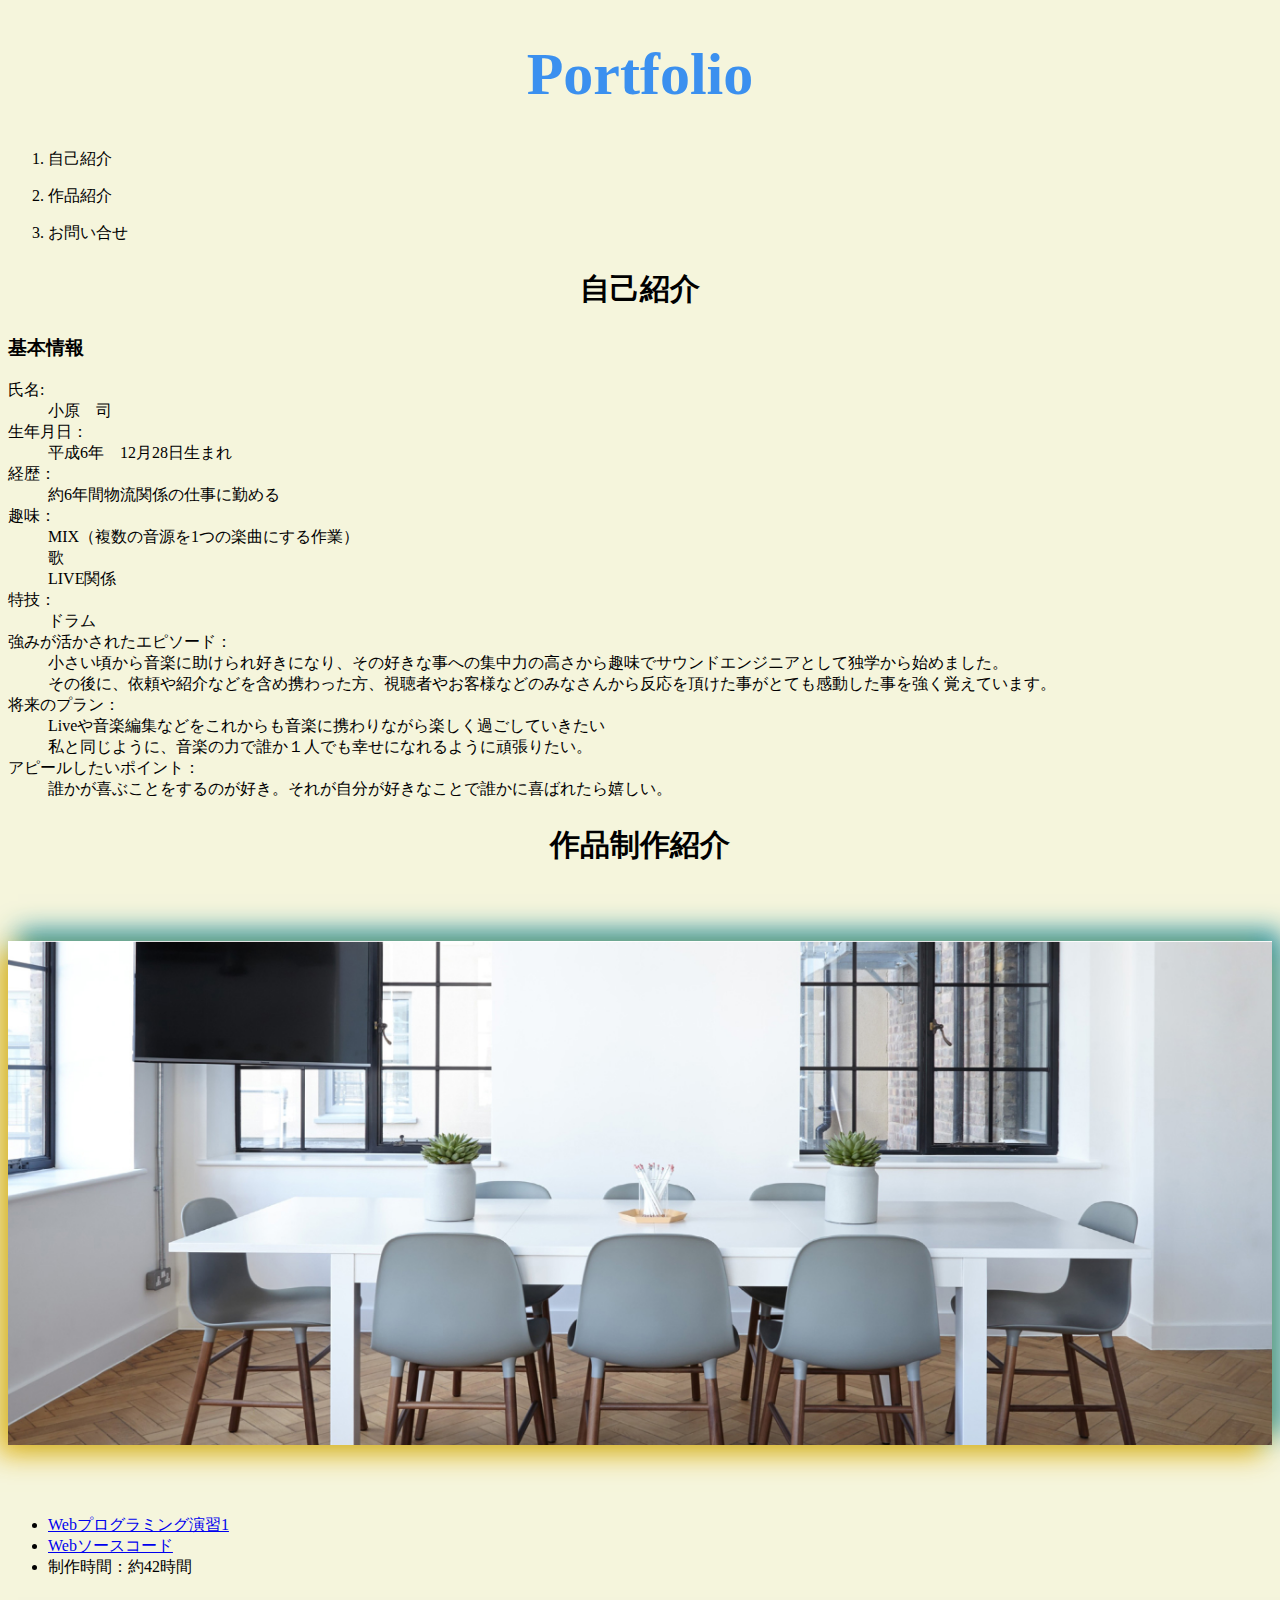
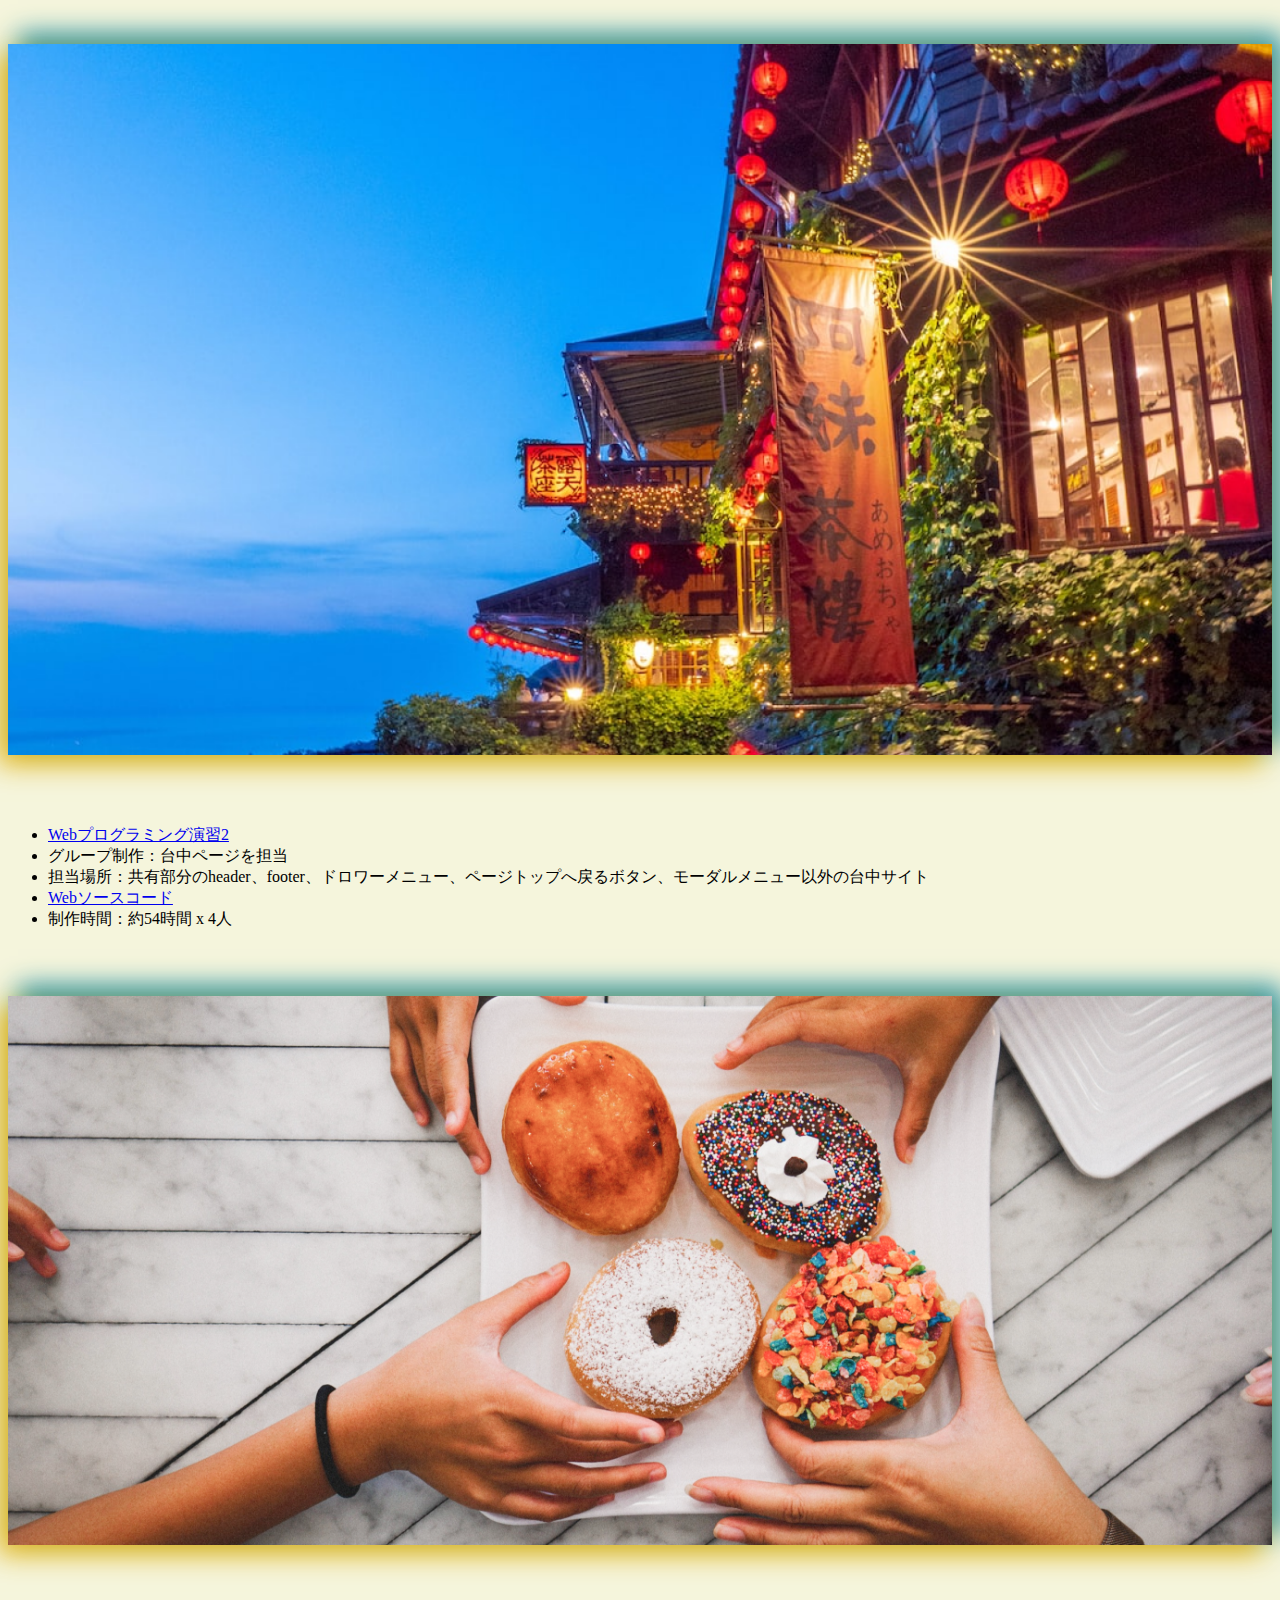
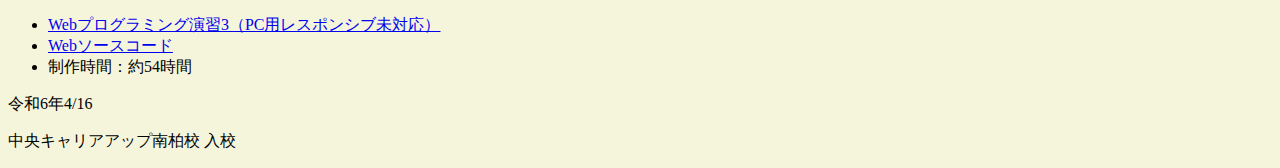
<file: index.html>
<!DOCTYPE html>
<html lang="ja">
  <head>
    <meta charset="UTF-8">
    <link rel="resetsheet" href="css/reset.css">
    <meta name="viewport" content="width=device-width, initial-scale=1">
    <link rel="preconnect" href="https://fonts.google.com/share?selection.family=Noto+Sans+JP:wght@100..900">
    <link rel="stylesheet" href="css/style.css">    
    <title>Portfolio</title>
  </head>
  <body>
    <header>
        <h1>Portfolio</h1>
        <ol>
            <li><p class="introduction">自己紹介</p></li>
            <li><p class="Artwork">作品紹介</p></li>
            <li><p class="Inqury">お問い合せ</p></li>
        </ol>
    </header>
    
    <main>
        <section class="PLOFILE">
            <h2>自己紹介</h2>
            <div class="text1"></div>
                <h3>基本情報</h3>
                <dl>
                    <dt>氏名:</dt><dd>小原　司</dd>
                    <dt>生年月日：</dt><dd>平成6年　12月28日生まれ</dd>
                    <dt>経歴：</dt><dd>約6年間物流関係の仕事に勤める</dd>
                    <dt>趣味：</dt>
                        <dd>MIX（複数の音源を1つの楽曲にする作業）</dd>
                        <dd>歌</dd>
                        <dd>LIVE関係</dd>
                    <dt>特技：</dt>
                        <dd>ドラム</dd>

                    <dt>強みが活かされたエピソード：</dt>
                        <dd>小さい頃から音楽に助けられ好きになり、その好きな事への集中力の高さから趣味でサウンドエンジニアとして独学から始めました。</dd>
                        <dd>その後に、依頼や紹介などを含め携わった方、視聴者やお客様などのみなさんから反応を頂けた事がとても感動した事を強く覚えています。</dd>
                    <dt>将来のプラン：</dt>
                        <dd>Liveや音楽編集などをこれからも音楽に携わりながら楽しく過ごしていきたい</dd>
                        <dd>私と同じように、音楽の力で誰か１人でも幸せになれるように頑張りたい。</dd>    
                    <dt>アピールしたいポイント：</dt>
                        <dd></dd>
                        <dd>誰かが喜ぶことをするのが好き。それが自分が好きなことで誰かに喜ばれたら嬉しい。</dd>
                </dl>    
        </section>

        <section class="sakuhinn">
            <h2>作品制作紹介</h2>
            <div class="img1">
                <img src="img/hero.jpg">
                <ul>
                    <li><a href="./DesignHouseRenovations/index.html" target="_blank">Webプログラミング演習1</a></li><!--  -->
                    <li><a href="https://github.com/obara1228/obara/tree/main/DesignHouseRenovations" target="_blank">Webソースコード</a></li><!-- githubのリンク先に張る -->
                    <li>制作時間：約42時間</li>
                </ul>
            </div>
            <div class="img2">
                <img src="img/heroFullPc.png">
                <ul>
                    <li><a href="taichu/index.html" target="_blank">Webプログラミング演習2</a></li><!--  -->
                    <li>グループ制作：台中ページを担当</li>
                    <li>担当場所：共有部分のheader、footer、ドロワーメニュー、ページトップへ戻るボタン、モーダルメニュー以外の台中サイト</li>
                    <li><a href="https://github.com/obara1228/obara/tree/main/taichu" target="_blank">Webソースコード</a></li><!-- githubのリンク先に張る -->
                    <li>制作時間：約54時間 x 4人</li>
                </ul>
            </div>
            <div class="img3">
                <img src="img/pcheroimage.png">
                <ul>
                    <li><a href=http://localhost/Portfolio//ccdonuts/index.php target="_blank">Webプログラミング演習3（PC用レスポンシブ未対応）</a></li>
                    <li><a href="https://github.com/obara1228/obara/tree/main/ccdonuts" target="_blank">Webソースコード</a></li>
                    <li>制作時間：約54時間</li>
                </ul>
            </div>
            
            <p>令和6年4/16</p>
            <p>中央キャリアアップ南柏校  入校</p>
        </section>   

    </main>
  </body>
</html>
</file>
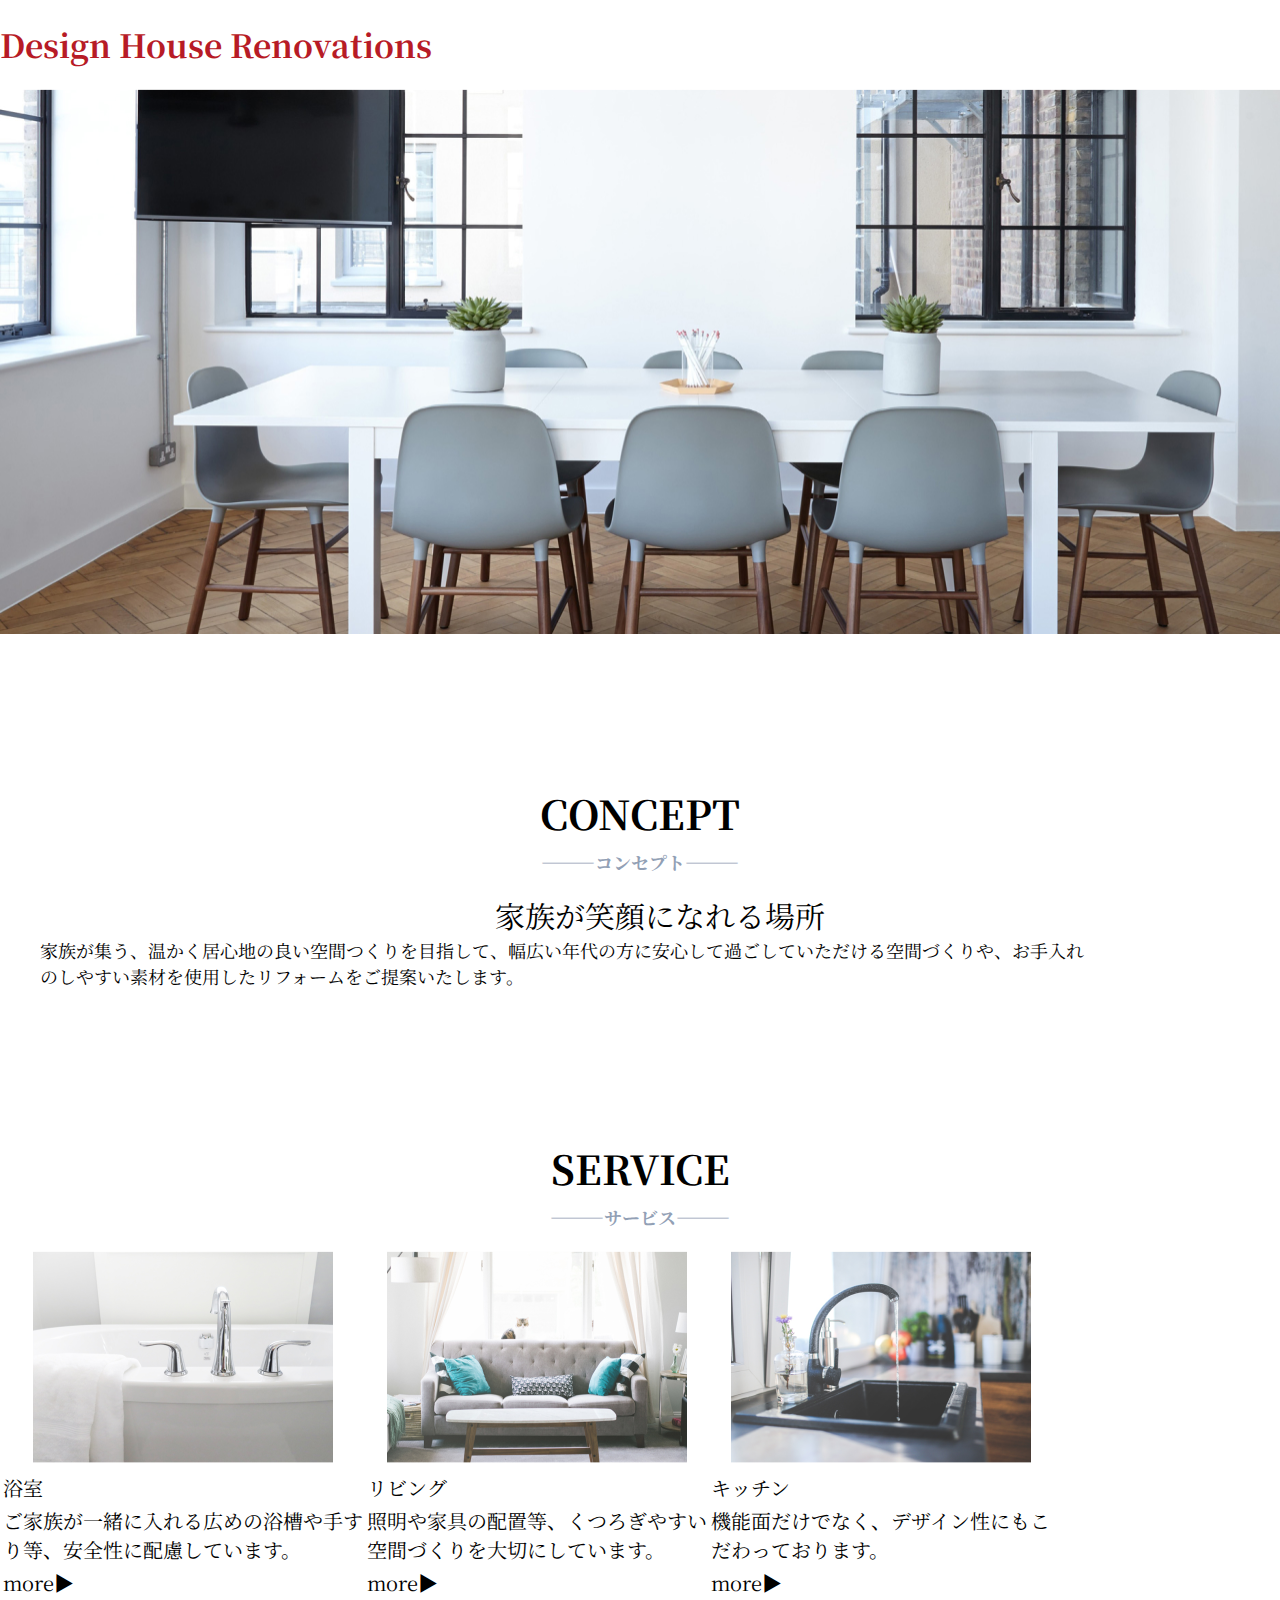
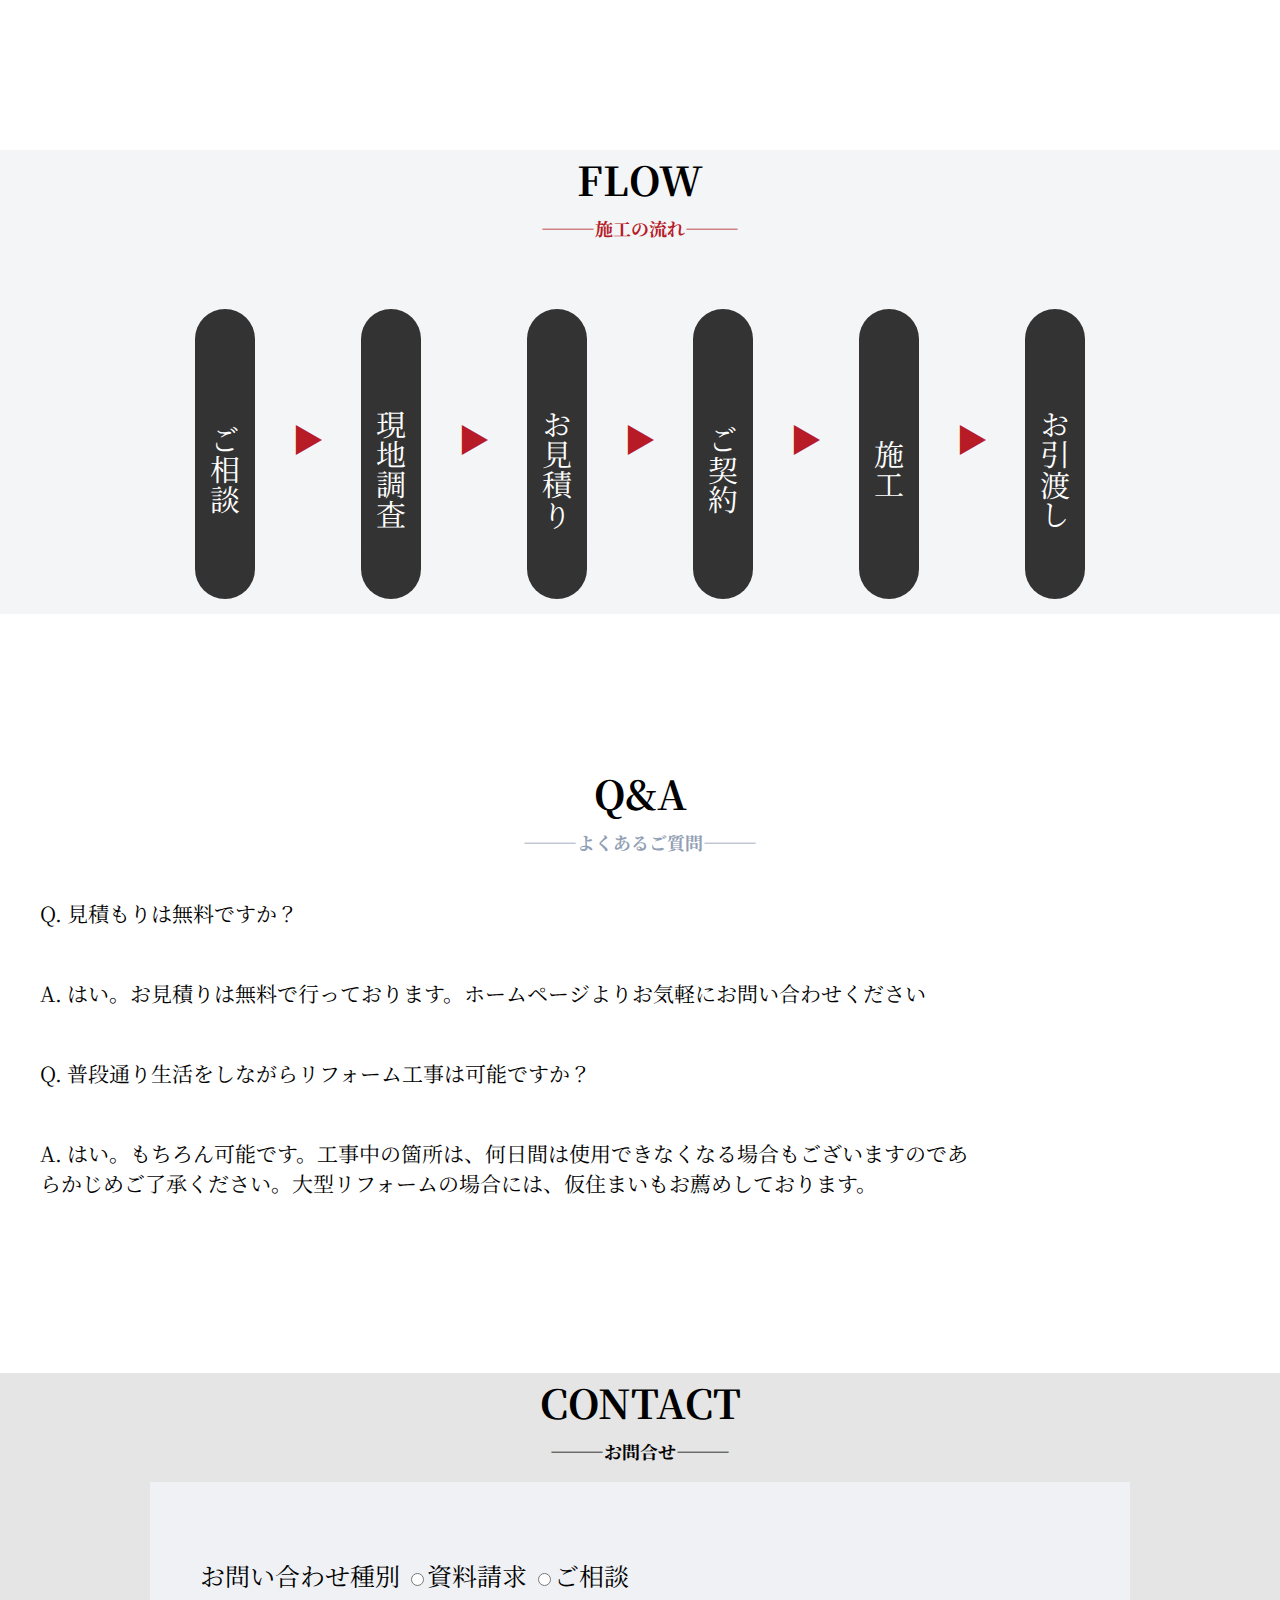
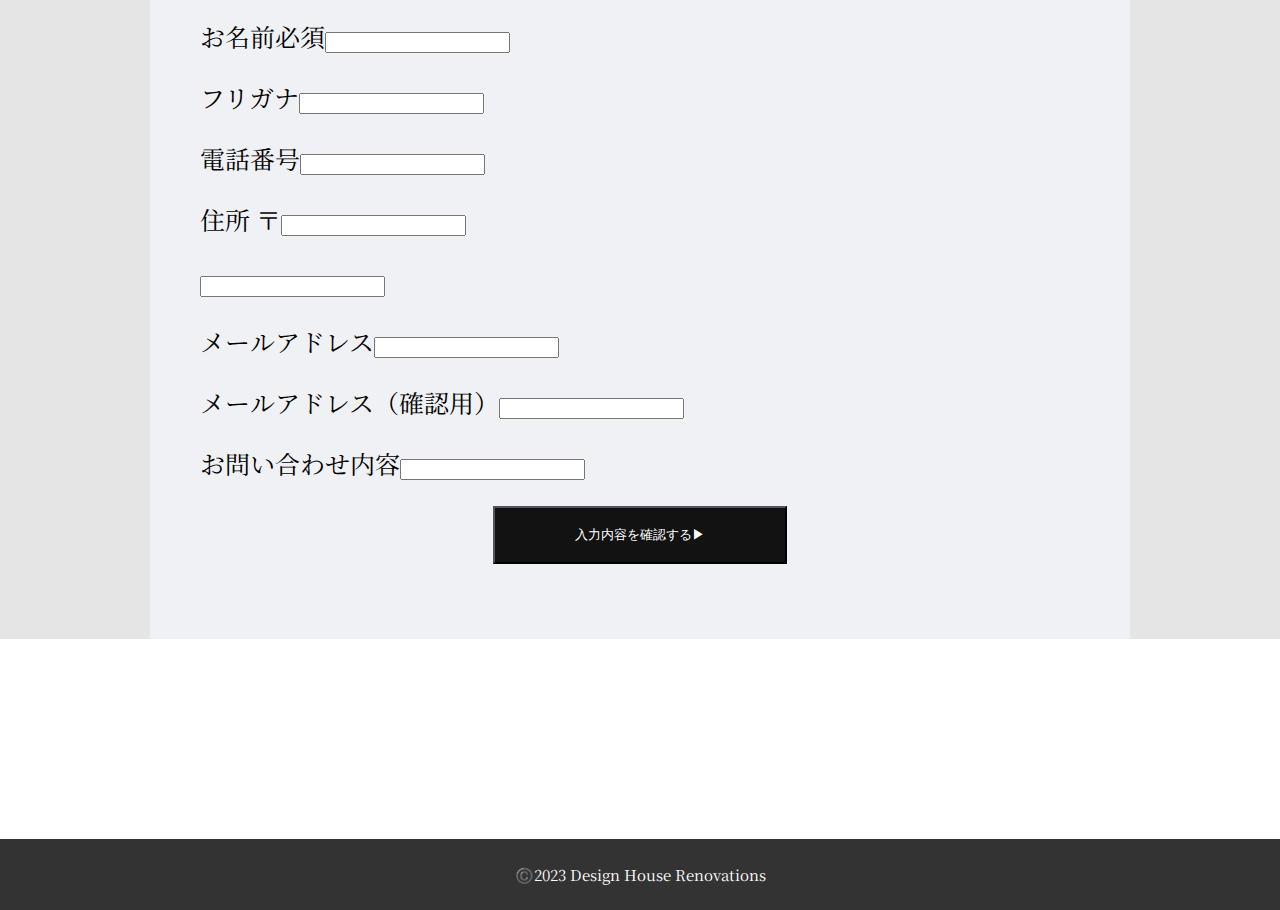
<file: DesignHouseRenovations/index.html>
<!DOCTYPE html> <!-- HTMLのバージョン -->
<html lang="ja"> <!-- 属性で言語の指定 -->
    <head> <!-- コンピューター向けの情報 -->
        <meta name="UTF-8"> <!-- 文字コードの設定 -->
        <link rel="stylesheet" href="styles/styles.css"> <!-- 各シートやGoogleフォントの参照場所 -->
        <link rel="risetsheet" href="common/riset.css"> 
        <link rel="preconnect" href="https://fonts.googleapis.com">
        <link rel="preconnect" href="https://fonts.gstatic.com" crossorigin>
        <meta name="viewport" content="width=device-width, initial-scale=1">
        <link href="https://fonts.googleapis.com/css2?family=Noto+Serif+JP:wght@200..900&display=swap" rel="stylesheet">
        <title>Design House Renovations</title> <!-- ページのタイトル -->
    </head>
    <body> <!-- 画面上に表示される箇所 -->
        <header> <!-- 導入エリア -->
            <section class="Design">          
                <h1>Design House Renovations</h1> <!-- 大見出し -->
                <nav> <!-- ナビゲーションエリア -->
                    <ul> <!-- 順不動リスト -->
                        <li><a href="concept">コンセプト</a></li> <!-- 項目ごとのリンク先の指定 -->
                        <li><a href="service">サービス</a></li>
                        <li><a href="flow">施工の流れ</a></li>
                        <li><a href="q&a">よくあるご質問</a></li>
                        <li><a href="contact">お問い合わせ</a></li>
                    </ul>
                </nav>
                <img class="pc" src="images/hero.jpg"> <!-- 画像の指定と表示 -->
                <img class="sp" src="images/hero.png">
            </section>   
        </header>
         <main> <!-- メインエリア -->
            <section class="conceptsec" id="concept">
                <h2>CONCEPT</h2> <!-- 中見出し -->
                <h3>―――コンセプト―――</h3> <!-- 小見出し -->
                <ul>
                    <div><li>家族が笑顔になれる場所</li></div>
                    <li>家族が集う、温かく居心地の良い空間つくりを目指して、幅広い年代の方に安心して過ごしていただける空間づくりや、お手入れ</br>
                    のしやすい素材を使用したリフォームをご提案いたします。</li>
                </ul>
            </section>
            <section class="servisesec" id="service">
                <h2>SERVICE</h2>
                <h3>―――サービス―――</h3>
                <table> <!-- 表 -->
                    <thead> <!-- 見出し行全体 -->
                        <tr> <!-- 表の単一行 -->
                            <th><img src="images/list-1-img.png" alt="浴室の写真"></th> <!-- 見出し行 -->
                            <th><img src="images/list-2-img.png" alt="リビングの写真"></th>
                            <th><img src="images/list-3-img.png" alt="キッチンの写真"></th>
                        </tr>
                    </thead>
                    <tbody> <!-- 内容全体 -->
                        <tr><td> 浴室 </td>  <td> リビング </td><td> キッチン </td></tr>
                        <tr><td>ご家族が一緒に入れる広めの浴槽や手す<br>り等、安全性に配慮しています。</td><td>照明や家具の配置等、くつろぎやすい<br>空間づくりを大切にしています。</td><td>機能面だけでなく、デザイン性にもこ<br>だわっております。</td></tr>
                        <tr><td>more▶</td><td>more▶</td><td>more▶</td></tr>
                    </tbody>
                </table>
            </section>
            <section class="flowsec" id="flow">
                <h2>FLOW</h2>
                <div><h3>―――施工の流れ―――</h3></div>
                <ol> <!-- 参列リスト -->
                    <li>ご相談</li>
                    <div><li>▶</li></div> <!-- カラー予定#cf727a -->
                    <li>現地調査</li>
                    <div><li>▶</li></div> <!-- #c95c65 -->
                    <li>お見積り</li>
                    <div><li>▶</li></div> <!-- #c34750 -->
                    <li>ご契約</li>
                    <div><li>▶</li></div> <!-- #bd313b -->
                    <li>施工</li>
                    <div><li>▶</li></div> <!-- #b71b26 -->
                    <li>お引渡し</li>
                </ol>
            </section>
            <section class="qandasec">
                <h2>Q&A</h2>
                <h3>―――よくあるご質問―――</h3>
                <ul class="text4">
                    <li>Q. 見積もりは無料ですか？</li>
                    <li>A. はい。お見積りは無料で行っております。ホームページよりお気軽にお問い合わせください</li>
                    <li>Q. 普段通り生活をしながらリフォーム工事は可能ですか？</li>
                    <li>A. はい。もちろん可能です。工事中の箇所は、何日間は使用できなくなる場合もございますのであ</br> <!-- 改行 -->
                    らかじめご了承ください。大型リフォームの場合には、仮住まいもお薦めしております。</li>
                </ul>
            </section>
            <section class="contactsec" id="contact">
                <h2>CONTACT</h2>
                <h3>―――お問合せ―――</h3>
                <form> <!-- フォームエリア -->
                    <p>お問い合わせ種別
                        <label><input type="radio" name="kinds" value="資料請求">資料請求</label> <!-- 選択肢の入力欄 -->
                        <label><input type="radio" name="kinds" value="ご相談">ご相談</label>
                    <p>お名前<span class="badge text-bg-success">必須<input type="text" name="user_name"></span></p>
                    <p>フリガナ<input type="text" name="furigana"></p> <!-- テキストの入力欄 -->
                    <p>電話番号<input type="text" name="telephone number"></p>
                    <p>住所 〒<input type="text" name="post code"></p>  
                    <p><input type="text" name="residence"></p>
                    <p>メールアドレス<input type="email" name="email address"></p> <!-- Eメールアドレスの入力欄 -->
                    <p>メールアドレス（確認用）<input type="email" name="email address(confirmation)"></p>
                    <p>お問い合わせ内容<input type="text" name="content of inquiry"></p>
                    <p class="submitBtn">
                    <input type="submit" value="入力内容を確認する▶"></p> <!-- 内容の送信ボタン -->
                </form>
            </section>
        </main>
        <footer> <!-- フッターエリア -->
            <p>©️2023 Design House Renovations</p>
        </footer>
    </body>
</html>
</file>
<file: css/style.css>
@charset "utf-8" ;

body {
  background-color: beige;
}

header h1 {
    color: #3B90EF;
    text-align: center;
    font-size: 60px;
}
header nav ol {
  display: flex;
}
header nav ol li {
  font-size: 20px;
  font-weight: bold;
  list-style-type: none;
}


.PLOFILE h2 {
  text-align: center;
  font-size: 30px;
}

.sakuhinn h2 {
  text-align: center;
  font-size: 30px;
}

.sakuhinn .img1 img {
  width: 100%;
  margin: 50px 0;
  box-shadow:
  -10px 10px 25px rgba(230, 180, 15, 0.9),
  10px -10px 25px rgba(8, 131, 161, 0.9)
}

.info h2 {
  text-align: center;
  font-size: 30px;
}

.sakuhinn .img2 img {
  width: 100%;
  margin: 50px 0;
  box-shadow:
  -10px 10px 25px rgba(230, 180, 15, 0.9),
  10px -10px 25px rgba(8, 131, 161, 0.9)
}

.sakuhinn .img3 img {
  width: 100%;
  margin: 50px 0;
  box-shadow:
  -10px 10px 25px rgba(230, 180, 15, 0.9),
  10px -10px 25px rgba(8, 131, 161, 0.9)
}






/*ブレイクポイント768px*/ 
@media screen and (max-width: 768px) {

html,body {
    overflow-x: hidden; /*横スクロールの禁止*/
}

body {
  background-color: beige;
}

header h1 {
    color: #3B90EF;
    text-align: center;
    font-size: 60px;
}
header nav ol {
  display: flex;
}
header nav ol li {
  font-size: 20px;
  font-weight: bold;
  list-style-type: none;
}


.PLOFILE h2 {
  text-align: center;
  font-size: 30px;
}

.sakuhinn h2 {
  text-align: center;
  font-size: 30px;
}

.sakuhinn .img1 img {
  width: 375px;
  box-shadow:
  -10px 10px 25px rgba(230, 180, 15, 0.9),
  10px -10px 25px rgba(8, 131, 161, 0.9)
}

.info h2 {
  text-align: center;
  font-size: 30px;
}

.sakuhinn .img2 img {
width: 375px;
box-shadow:
-10px 10px 25px rgba(230, 180, 15, 0.9),
10px -10px 25px rgba(8, 131, 161, 0.9)
}

.sakuhinn .img3 img {
  width: 375px;
box-shadow:
-10px 10px 25px rgba(230, 180, 15, 0.9),
10px -10px 25px rgba(8, 131, 161, 0.9)
}

}
</file>
<file: DesignHouseRenovations/styles/styles.css>
@charset "UTF-8";
.pc { display: block !important; }
.sp { display: none !important; }

body {
  font-family: "Noto Serif JP", serif;
  margin: auto;
}
.pc {
  width: 1366px;
  height: 545px;
}
body h2 {
  text-align: center;
  font-size: 40px;
  margin: 150px 0 -10px 0;
}
body h3 {
  text-align: center;
  font-size: 18px;
}

header h1 {
  font-weight: bold;
  font-size: 32px;
  color: #b71b26;
}
header nav ul {
  list-style-type: none;
  display: flex;
  justify-content: flex-end; 
}
header nav ul li a {
  letter-spacing: 0.5em;
  margin: 0 20px;
  color: #333333;
}

.conceptsec h3 {
  color: #92a0b5;
}
.conceptsec ul div li {
  text-align: center;
  list-style: none;
  font-size: 30px;
}
.conceptsec ul li {
  font-size: 18px;
  list-style: none;

}

.servisesec {
  font-size: 20px;
}
.servisesec h3 {
  color: #92a0b5;
}
.servisesec table thead {
  vertical-align: middle;
  text-align: center;
}
.flowsec {
  background-color:#f4f5f7;
  text-align: center;
}
.flowsec ol {
 writing-mode: vertical-lr;
 text-align: center;
 display: inline;
}
.flowsec ol div li {  /*　▶　*/
 font-size: 2em;
 background-color:#f4f5f7;
 color: #b71b26;
 padding: 0 30px 30px 30px;
}
.flowsec ol li {
  list-style-type: none;  /* 箇条書きのマーカーを消す */
  background-color: #333333;
  color: #FFFFFF;
  border-radius: 50px;
  padding: 100px 8px 70px 8px;
  font-size: 30px;
  margin: 10px auto;
  display: block;
}
.flowsec div h3 {
  color: #b71b26;
}

.qandasec h3 {
  color: #92a0b5;
}
.qandasec ul li {
  font-size: 21px;
  list-style: none;
  justify-content: center;
  padding: 25px 0 25px 0;
}

.contactsec {
  background-color:#e5e5e5;
  width: auto;
}
.contactsec h3 {
text-align: center;
}
.contactsec form {
  background-color:#eff1f4;
  font-size: 25px;
  justify-content: flex-start;
  margin: 0 150px 0 150px;
  padding: 50px;
}
.submitBtn {
  text-align: center;
}
input[type="submit"] {
  background-color: #121212;
  color: #ffffff;
  padding: 18px 80px;
}
.innerWrap {
  border: 2px solid lightblue;
}
footer {
  background-color: #333333;
  text-align: center;
  font-size: 15px;
  padding: 10px 0 10px 0;
  margin-top: 200px;
  color: #FFFFFF;
}





/*ブレイクポイント768px*/ 
@media screen and (max-width: 768px) {
    .pc { display: none !important; }
    .sp { display: block !important; }
}
html,body {
  overflow-x: hidden; /*横スクロールの禁止*/
}
body {
  font-family: "Noto Serif JP", serif;

}
.sp {
  width: 375px;
  height: 480px;
  object-fit: cover;
}
nav {
 display: none;
}

h2 {
  font-size: 28px;
  margin: 48px 96.5px;
  
}
</file>
<file: DesignHouseRenovations/common/riset.css>
/*! destyle.css v2.0.2 | MIT License | https://github.com/nicolas-cusan/destyle.css */

/* Reset box-model and set borders */
/* ============================================ */

*,
::before,
::after {
  box-sizing: border-box;
  border-style: solid;
  border-width: 0;
}

/* Document */
/* ============================================ */

/**
 * 1. Correct the line height in all browsers.
 * 2. Prevent adjustments of font size after orientation changes in iOS.
 * 3. Remove gray overlay on links for iOS.
 */

html {
  line-height: 1.15; /* 1 */
  -webkit-text-size-adjust: 100%; /* 2 */
  -webkit-tap-highlight-color: transparent; /* 3*/
}

/* Sections */
/* ============================================ */

/**
 * Remove the margin in all browsers.
 */

body {
  margin: 0;
}

/**
 * Render the `main` element consistently in IE.
 */

main {
  display: block;
}

/* Vertical rhythm */
/* ============================================ */

p,
table,
blockquote,
address,
pre,
iframe,
form,
figure,
dl {
  margin: 0;
}

/* Headings */
/* ============================================ */

h1,
h2,
h3,
h4,
h5,
h6 {
  font-size: inherit;
  line-height: inherit;
  font-weight: inherit;
  margin: 0;
}

/* Lists (enumeration) */
/* ============================================ */

ul,
ol {
  margin: 0;
  padding: 0;
  list-style: none;
}

/* Lists (definition) */
/* ============================================ */

dt {
  font-weight: bold;
}

dd {
  margin-left: 0;
}

/* Grouping content */
/* ============================================ */

/**
 * 1. Add the correct box sizing in Firefox.
 * 2. Show the overflow in Edge and IE.
 */

hr {
  box-sizing: content-box; /* 1 */
  height: 0; /* 1 */
  overflow: visible; /* 2 */
  border-top-width: 1px;
  margin: 0;
  clear: both;
  color: inherit;
}

/**
 * 1. Correct the inheritance and scaling of font size in all browsers.
 * 2. Correct the odd `em` font sizing in all browsers.
 */

pre {
  font-family: monospace, monospace; /* 1 */
  font-size: inherit; /* 2 */
}

address {
  font-style: inherit;
}

/* Text-level semantics */
/* ============================================ */

/**
 * Remove the gray background on active links in IE 10.
 */

a {
  background-color: transparent;
  text-decoration: none;
  color: inherit;
}

/**
 * 1. Remove the bottom border in Chrome 57-
 * 2. Add the correct text decoration in Chrome, Edge, IE, Opera, and Safari.
 */

abbr[title] {
  text-decoration: underline; /* 2 */
  text-decoration: underline dotted; /* 2 */
}

/**
 * Add the correct font weight in Chrome, Edge, and Safari.
 */

b,
strong {
  font-weight: bolder;
}

/**
 * 1. Correct the inheritance and scaling of font size in all browsers.
 * 2. Correct the odd `em` font sizing in all browsers.
 */

code,
kbd,
samp {
  font-family: monospace, monospace; /* 1 */
  font-size: inherit; /* 2 */
}

/**
 * Add the correct font size in all browsers.
 */

small {
  font-size: 80%;
}

/**
 * Prevent `sub` and `sup` elements from affecting the line height in
 * all browsers.
 */

sub,
sup {
  font-size: 75%;
  line-height: 0;
  position: relative;
  vertical-align: baseline;
}

sub {
  bottom: -0.25em;
}

sup {
  top: -0.5em;
}

/* Embedded content */
/* ============================================ */

/**
 * Prevent vertical alignment issues.
 */

img,
embed,
object,
iframe {
  vertical-align: bottom;
}

/* Forms */
/* ============================================ */

/**
 * Reset form fields to make them styleable
 */

button,
input,
optgroup,
select,
textarea {
  -webkit-appearance: none;
  appearance: none;
  vertical-align: middle;
  color: inherit;
  font: inherit;
  background: transparent;
  padding: 0;
  margin: 0;
  outline: 0;
  border-radius: 0;
  text-align: inherit;
}

/**
 * Reset radio and checkbox appearance to preserve their look in iOS.
 */

[type="checkbox"] {
  -webkit-appearance: checkbox;
  appearance: checkbox;
}

[type="radio"] {
  -webkit-appearance: radio;
  appearance: radio;
}

/**
 * Show the overflow in IE.
 * 1. Show the overflow in Edge.
 */

button,
input {
  /* 1 */
  overflow: visible;
}

/**
 * Remove the inheritance of text transform in Edge, Firefox, and IE.
 * 1. Remove the inheritance of text transform in Firefox.
 */

button,
select {
  /* 1 */
  text-transform: none;
}

/**
 * Correct the inability to style clickable types in iOS and Safari.
 */

button,
[type="button"],
[type="reset"],
[type="submit"] {
  cursor: pointer;
  -webkit-appearance: none;
  appearance: none;
}

button[disabled],
[type="button"][disabled],
[type="reset"][disabled],
[type="submit"][disabled] {
  cursor: default;
}

/**
 * Remove the inner border and padding in Firefox.
 */

button::-moz-focus-inner,
[type="button"]::-moz-focus-inner,
[type="reset"]::-moz-focus-inner,
[type="submit"]::-moz-focus-inner {
  border-style: none;
  padding: 0;
}

/**
 * Restore the focus styles unset by the previous rule.
 */

button:-moz-focusring,
[type="button"]:-moz-focusring,
[type="reset"]:-moz-focusring,
[type="submit"]:-moz-focusring {
  outline: 1px dotted ButtonText;
}

/**
 * Remove arrow in IE10 & IE11
 */

select::-ms-expand {
  display: none;
}

/**
 * Remove padding
 */

option {
  padding: 0;
}

/**
 * Reset to invisible
 */

fieldset {
  margin: 0;
  padding: 0;
  min-width: 0;
}

/**
 * 1. Correct the text wrapping in Edge and IE.
 * 2. Correct the color inheritance from `fieldset` elements in IE.
 * 3. Remove the padding so developers are not caught out when they zero out
 *    `fieldset` elements in all browsers.
 */

legend {
  color: inherit; /* 2 */
  display: table; /* 1 */
  max-width: 100%; /* 1 */
  padding: 0; /* 3 */
  white-space: normal; /* 1 */
}

/**
 * Add the correct vertical alignment in Chrome, Firefox, and Opera.
 */

progress {
  vertical-align: baseline;
}

/**
 * Remove the default vertical scrollbar in IE 10+.
 */

textarea {
  overflow: auto;
}

/**
 * Correct the cursor style of increment and decrement buttons in Chrome.
 */

[type="number"]::-webkit-inner-spin-button,
[type="number"]::-webkit-outer-spin-button {
  height: auto;
}

/**
 * 1. Correct the outline style in Safari.
 */

[type="search"] {
  outline-offset: -2px; /* 1 */
}

/**
 * Remove the inner padding in Chrome and Safari on macOS.
 */

[type="search"]::-webkit-search-decoration {
  -webkit-appearance: none;
}

/**
 * 1. Correct the inability to style clickable types in iOS and Safari.
 * 2. Change font properties to `inherit` in Safari.
 */

::-webkit-file-upload-button {
  -webkit-appearance: button; /* 1 */
  font: inherit; /* 2 */
}

/**
 * Clickable labels
 */

label[for] {
  cursor: pointer;
}

/* Interactive */
/* ============================================ */

/*
 * Add the correct display in Edge, IE 10+, and Firefox.
 */

details {
  display: block;
}

/*
 * Add the correct display in all browsers.
 */

summary {
  display: list-item;
}

/*
 * Remove outline for editable content.
 */

[contenteditable] {
  outline: none;
}

/* Table */
/* ============================================ */

table {
  border-collapse: collapse;
  border-spacing: 0;
}

caption {
  text-align: left;
}

td,
th {
  vertical-align: top;
  padding: 0;
}

th {
  text-align: left;
  font-weight: bold;
}

/* Misc */
/* ============================================ */

/**
 * Add the correct display in IE 10+.
 */

template {
  display: none;
}

/**
 * Add the correct display in IE 10.
 */

[hidden] {
  display: none;
}
</file>
